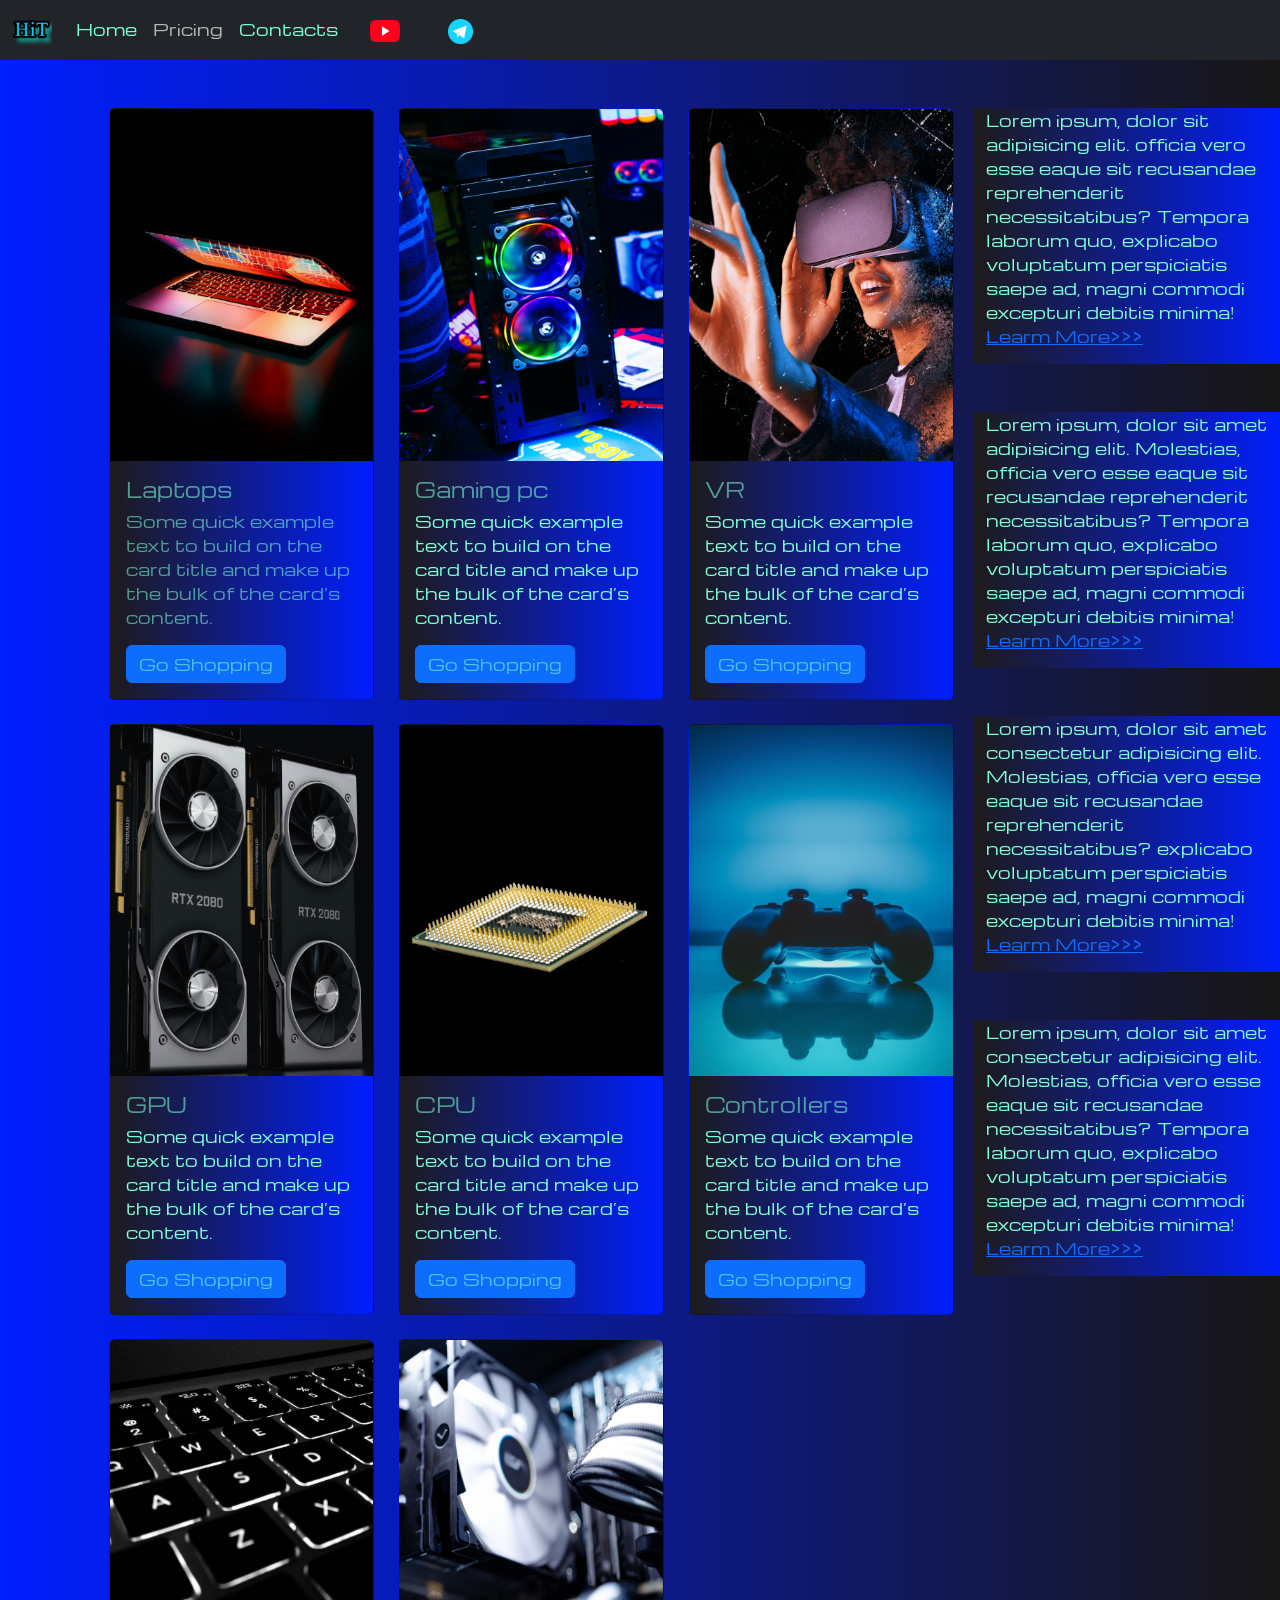
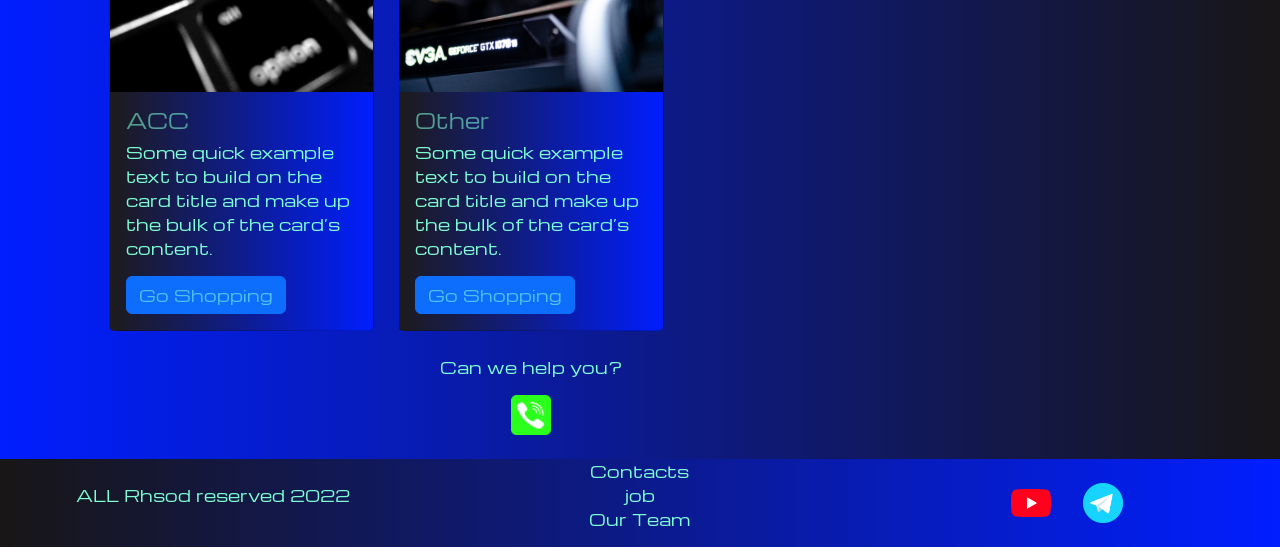
<file: pricing.html>
<!DOCTYPE html>
<html lang="en">

<head>
  <meta charset="UTF-8">
  <meta name="viewport" content="width=device-width, initial-scale=1.0">
  <link href="https://cdn.jsdelivr.net/npm/bootstrap@5.3.8/dist/css/bootstrap.min.css" rel="stylesheet"
    integrity="sha384-sRIl4kxILFvY47J16cr9ZwB07vP4J8+LH7qKQnuqkuIAvNWLzeN8tE5YBujZqJLB" crossorigin="anonymous">
  <link rel="stylesheet" href="source/styles/mycss.css">
  <title>Hit</title>
</head>

<body>
  <header>
    <nav class="navbar navbar-expand-lg bg-dark">
      <div class="container-fluid">
        <a class="navbar-brand" href="/"><img src="source/files/logo.png" alt="..."></a>
        <button class="navbar-toggler" type="button" data-bs-toggle="collapse" data-bs-target="#navbarNav"
          aria-controls="navbarNav" aria-expanded="false" aria-label="Toggle navigation">
          <span class="navbar-toggler-icon"></span>
        </button>
        <div class="collapse navbar-collapse" id="navbarNav">
          <ul class="navbar-nav">
            <li class="nav-item">
              <a class="nav-link" aria-current="page" href="/">Home</a>
            </li>
            <li class="nav-item">
              <a class="nav-link active" href="pricing.html">Pricing</a>
            </li>
            <li class="nav-item">
              <a class="nav-link  " href="pricing.html">Contacts</a>
            </li>
            <li class="nav-item">
              <a class="nav-link  " href="pricing.html">
                <img style="width: 30px; margin-inline: 1em;" src="source/files/yt.png" alt="...">
              </a>
            </li>
            <li class="nav-item">
              <a class="nav-link  " href="pricing.html">
                <img style="width: 25px; margin-inline: 1em;" src="source/files/tg.png" alt="...">
              </a>
            </li>
          </ul>
        </div>
      </div>
    </nav>
  </header>

  <section>
    <div class=".container-fluid mt-4">
      <div class="row">
        <div class="col-lg-1">
        </div>
        <div class="col-lg-8 col-md-12">
          <div class="row">
            <div class="col-lg-4 col-md-6 mt-4">
              <div class="card">
                <a href="#"><img src="source/files/laptop.png" class="card-img-top" alt="Laptop"></a>
                <div class="card-body">
                  <a href="#">
                    <h5 class="card-title">Laptops</h5>
                  </a>
                  <p class="card-text"><a href="#">
                    Some quick example text to build on the card title and make up the bulk of the
                      card’s
                      content.
                  </a></p>
                  <a href="#" class="btn btn-primary">Go Shopping</a>
                </div>
              </div>
            </div>
            <div class="col-lg-4 col-md-6 mt-4">
              <div class="card">
                <img src="source/files/gaming pc.png" class="card-img-top" alt="Gaming PC">
                <div class="card-body">
                  <h5 class="card-title">Gaming pc</h5>
                  <p class="card-text">Some quick example text to build on the card title and make up the bulk of the
                    card’s
                    content.</p>
                  <a href="#" class="btn btn-primary">Go Shopping</a>
                </div>
              </div>
            </div>
            <div class="col-lg-4 col-md-6 mt-4">
              <div class="card">
                <img src="source/files/vr.png" class="card-img-top" alt="VR">
                <div class="card-body">
                  <h5 class="card-title">VR</h5>
                  <p class="card-text">Some quick example text to build on the card title and make up the bulk of the
                    card’s
                    content.</p>
                  <a href="#" class="btn btn-primary">Go Shopping</a>
                </div>
              </div>
            </div>
            <div class="col-lg-4 col-md-6 mt-4">
              <div class="card">
                <img src="source/files/gpu.png" card-img-top" alt="VR">
                <div class="card-body">
                  <h5 class="card-title">GPU</h5>
                  <p class="card-text">Some quick example text to build on the card title and make up the bulk of the
                    card’s
                    content.</p>
                  <a href="#" class="btn btn-primary">Go Shopping</a>
                </div>
              </div>
            </div>
            <div class="col-lg-4 col-md-6 mt-4">
              <div class="card">
                <img src="source/files/cpu.png" class="card-img-top" alt="VR">
                <div class="card-body">
                  <h5 class="card-title">CPU</h5>
                  <p class="card-text">Some quick example text to build on the card title and make up the bulk of the
                    card’s
                    content.</p>
                  <a href="#" class="btn btn-primary">Go Shopping</a>
                </div>
              </div>
            </div>
            <div class="col-lg-4 col-md-6 mt-4">
              <div class="card">
                <img src="source/files/controller.png" class="card-img-top" alt="VR">
                <div class="card-body">
                  <h5 class="card-title">Controllers</h5>
                  <p class="card-text">Some quick example text to build on the card title and make up the bulk of the
                    card’s
                    content.</p>
                  <a href="#" class="btn btn-primary">Go Shopping</a>
                </div>
              </div>
            </div>
            <div class="col-lg-4 col-md-6 mt-4">
              <div class="card">
                <img src="source/files/acc.png" class="card-img-top" alt="VR">
                <div class="card-body">
                  <h5 class="card-title">ACC</h5>
                  <p class="card-text">Some quick example text to build on the card title and make up the bulk of the
                    card’s
                    content.</p>
                  <a href="#" class="btn btn-primary">Go Shopping</a>
                </div>
              </div>
            </div>
            <div class="col-lg-4 col-md-6 mt-4">
              <div class="card">
                <img src="source/files/other.png" class="card-img-top" alt="VR">
                <div class="card-body">
                  <h5 class="card-title">Other</h5>
                  <p class="card-text">Some quick example text to build on the card title and make up the bulk of the
                    card’s
                    content.</p>
                  <a href="#" class="btn btn-primary">Go Shopping</a>
                </div>
              </div>
            </div>
            
            <div class="col-lg-12 col-md-12 text-center margin mt-4">
              <P>Can we help you?</P>
            </div>
            <div class="col-lg-12 col-md-12 text-center">
              <img class="call-anim" style="width: 40px;" src="source/files/phone.png" alt="...">
            </div>

          </div>
        </div>
        <div class="col-lg-3 col-md-12">
          <div class="row px-2">
            <div class="col-lg-12 sidebar my-4">
              <p>Lorem ipsum, dolor sit  adipisicing elit.  officia vero esse eaque sit
                recusandae reprehenderit necessitatibus? Tempora laborum quo, explicabo voluptatum perspiciatis saepe
                ad, magni commodi excepturi debitis minima! <a href="#">Learm More>>></a></p>
            </div>
            <div class="col-lg-12 sidebar my-4">
              <p>Lorem ipsum, dolor sit amet  adipisicing elit. Molestias, officia vero esse eaque sit
                recusandae reprehenderit necessitatibus? Tempora laborum quo, explicabo voluptatum perspiciatis saepe
                ad, magni commodi excepturi debitis minima! <a href="#">Learm More>>></a></p>
            </div>
            <div class="col-lg-12 sidebar my-4">
              <p>Lorem ipsum, dolor sit amet consectetur adipisicing elit. Molestias, officia vero esse eaque sit
                recusandae reprehenderit necessitatibus?  explicabo voluptatum perspiciatis saepe
                ad, magni commodi excepturi debitis minima! <a href="#">Learm More>>></a></p>
            </div>
            <div class="col-lg-12 sidebar my-4">
              <p>Lorem ipsum, dolor sit amet consectetur adipisicing elit. Molestias, officia vero esse eaque sit
                recusandae  necessitatibus? Tempora laborum quo, explicabo voluptatum perspiciatis saepe
                ad, magni commodi excepturi debitis minima! <a href="#">Learm More>>></a></p>
            </div>
          </div>

        </div>

      </div>



    </div>
  </section>

  <footer class="mt-4">
       <div class="container-fluid">
      <div class="row">
        <div class="col-lg-4 col-md-12 footer-text text-center">
          <p>ALL Rhsod reserved 2022</p>
        </div>
        <div class="col-lg-4 col-md-12 footer-text text-center">
          <p>Contacts<br>job<br>Our Team</p>
        </div>
        <div class="col-lg-4 col-md-12 media-links">
          <img style="width: 40px; margin-inline: 1em;" src="source/files/yt.png" alt="...">
          <img style="width: 40px; margin-inline: 1em;" src="source/files/tg.png" alt="...">
        </div>
      </div>
    </div>
  </footer>


  <script src="https://cdn.jsdelivr.net/npm/bootstrap@5.3.8/dist/js/bootstrap.bundle.min.js"
    integrity="sha384-FKyoEForCGlyvwx9Hj09JcYn3nv7wiPVlz7YYwJrWVcXK/BmnVDxM+D2scQbITxI"
    crossorigin="anonymous"></script>
</body>

</html>
</file>
<file: source/styles/mycss.css>
@import url('https://fonts.googleapis.com/css?family=Michroma&display=swap');


body {
    font-family: Michroma, serif;
    background: linear-gradient(90deg, #001eff 0%, #181616 100%);
}
 
p {
    color: aquamarine;
}


.nav-link {
    color: aquamarine;
}

.navbar-nav .nav-link.active {
    color: rgb(185, 183, 183);
}

.navbar-brand img {
    width: 40px;
}
.navbar-toggler {
    background-color: rgb(92, 92, 92);
}

.sidebar {
    color: rgb(133, 214, 187);
    background: linear-gradient(270deg, #001eff 0%, #1d1b1b 100%);

}
.card {
    background: linear-gradient(270deg, #001eff 0%, #1d1b1b 100%);
    color: rgba(127, 255, 212, 0.575);
}
.card a {
    text-decoration: none;
    color: rgba(127, 255, 212, 0.575);
}

.slide-text,
.footer-text {
    color: rgba(127, 255, 212, 0.473);
    margin: auto auto;
}
footer,
.btn-outline-primary {
    background: linear-gradient(270deg, #001eff 0%, #181616 100%);
}
.media-links {
    display: flex;
    justify-content: center;
    align-items: center;
}

.call-anim {
    animation: call 2s ease 0s infinite normal forwards;
}
@keyframes call {
	0%,
	100% {
		transform: translateX(0%);
		transform-origin: 50% 50%;
	}

	15% {
		transform: translateX(-30px) rotate(-6deg);
	}

	30% {
		transform: translateX(15px) rotate(6deg);
	}

	45% {
		transform: translateX(-15px) rotate(-3.6deg);
	}

	60% {
		transform: translateX(9px) rotate(2.4deg);
	}

	75% {
		transform: translateX(-6px) rotate(-1.2deg);
	}
}

@media (max-width: 755px) {
    .carousel-indicators {
        display: none;
    }
}
</file>
